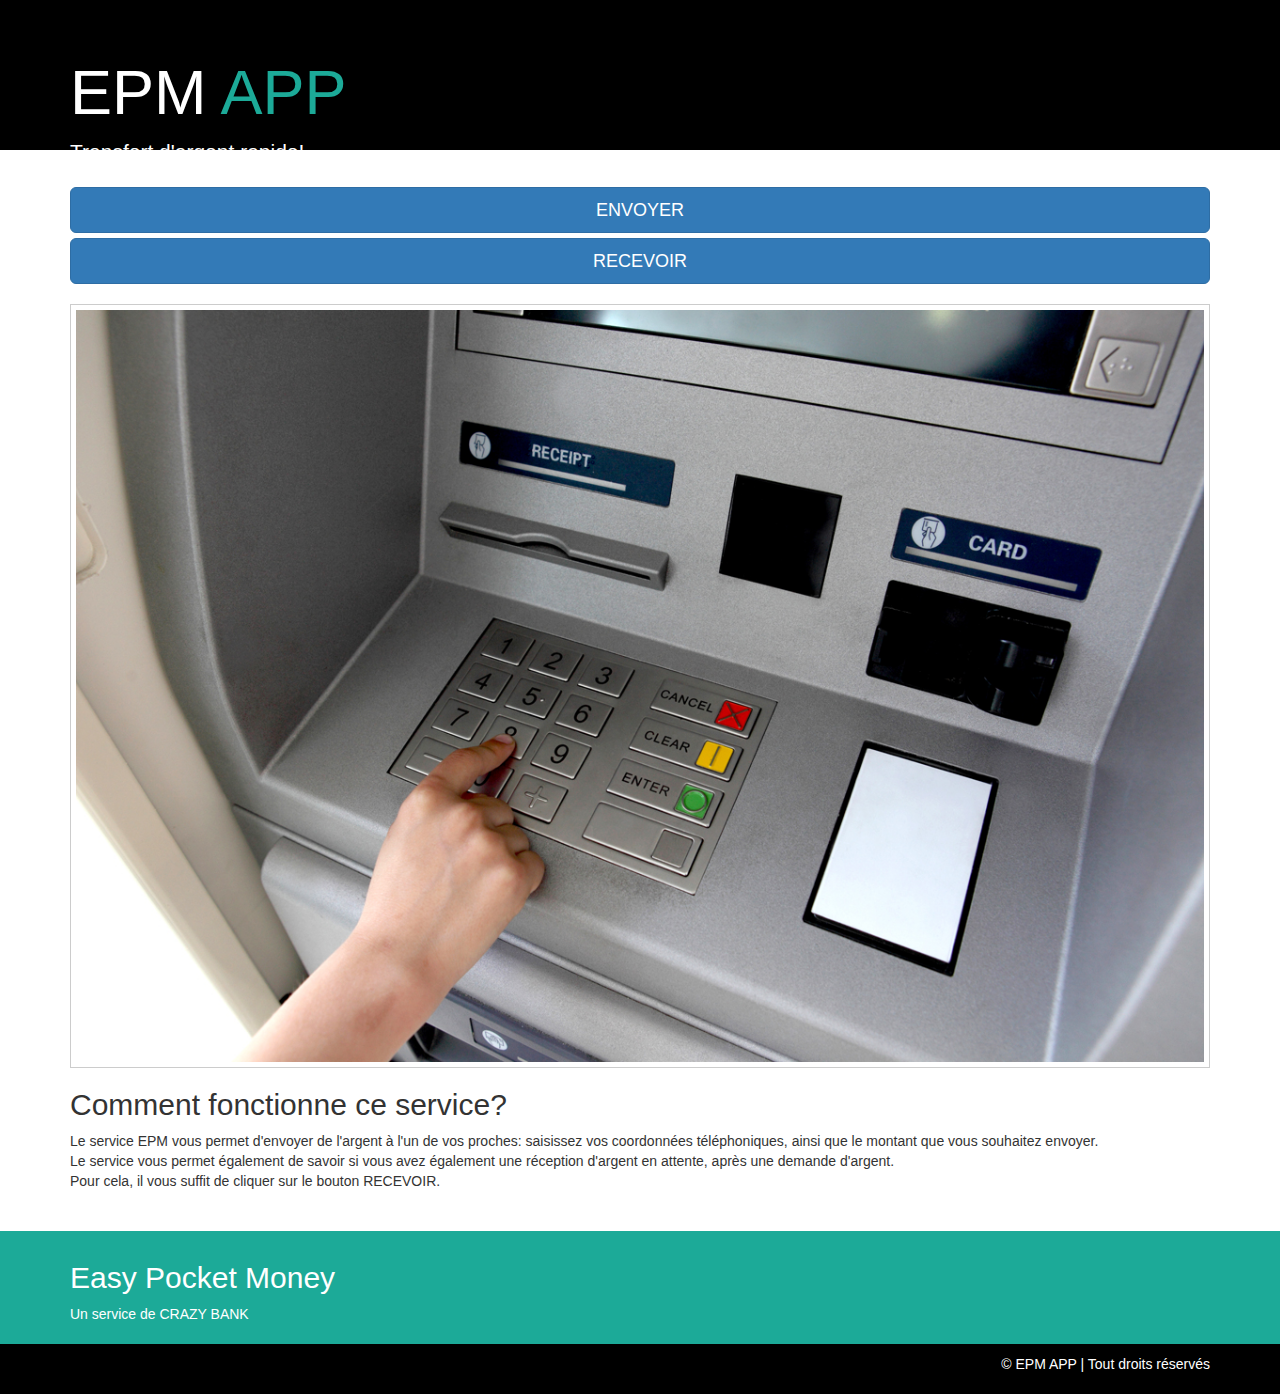
<file: index.html>
<!DOCTYPE html>
<html lang="fr" dir="">
  <head>
    <meta charset="utf-8">
    <meta http-equiv="X-UA-Compatible" content="IE=edge">
    <meta name="viewport" content="width=device-width, initial-scale=1">
    <title>Easy Pocket Money</title>
    <!-- Bootstrap core CSS -->
    <link href="css/bootstrap.css" rel="stylesheet">
    <!-- Custom styles for this template -->
    <link href="css/style.css" rel="stylesheet">
    </head>
  <body>

    <div class="jumbotron">
      <div class="container">
        <div class="row">
          <div class="col-md-12">
            <h1>EPM <span class="text-color">APP</span></h1>
            <p>Transfert d'argent rapide!</p>
          </div>
        </div>
      </div>
    </div>

<!------------------------------- Début projet epm ---------------------------------->
<div class="container">
    <div class="row">
        <div class="col-md-12">
            <a href="sender.html" class="btn btn-primary btn-lg btn-block">ENVOYER</a>
            <a href="form-receive.html" class="btn btn-primary btn-lg btn-block">RECEVOIR</a>
        </div>
    </div>
     <br>
    <div class="row">
        <div class="col-md-12">
            <img class="demo-image" src="img/demo1.jpg">
            <h2>Comment fonctionne ce service?</h2>
            <p>Le service EPM vous permet d'envoyer de l'argent à l'un de vos proches: saisissez vos coordonnées téléphoniques, ainsi que le montant que vous souhaitez envoyer.
            <br>
            Le service vous permet également de savoir si vous avez également une réception d'argent en attente, après une demande d'argent.
            <br>
            Pour cela, il vous suffit de cliquer sur le bouton RECEVOIR.</p>
        </div>
    </div>
</div>
<!------------------------------- Fin projet epm ---------------------------------->
<section id="features">
  <div class="container">
    <div class="row">
      <div class="col-md-12">
        <h2>Easy Pocket Money</h2>
      <p>Un service de CRAZY BANK</p>
      </div>
    </div>
  </div>
</section>
<footer>
  <div class="container">
    <div class="row">
      <div class="col-md-12">
        <p>&copy; EPM APP | Tout droits réservés</p>
      </div>
    </div>
  </div>
</footer>
    <!-- Bootstrap core JavaScript -->
    <script src="js/jquery.js"></script>
    <script src="js/bootstrap.js"></script>
    <script src="js/index.js"></script>
  </body>
</html>
</file>
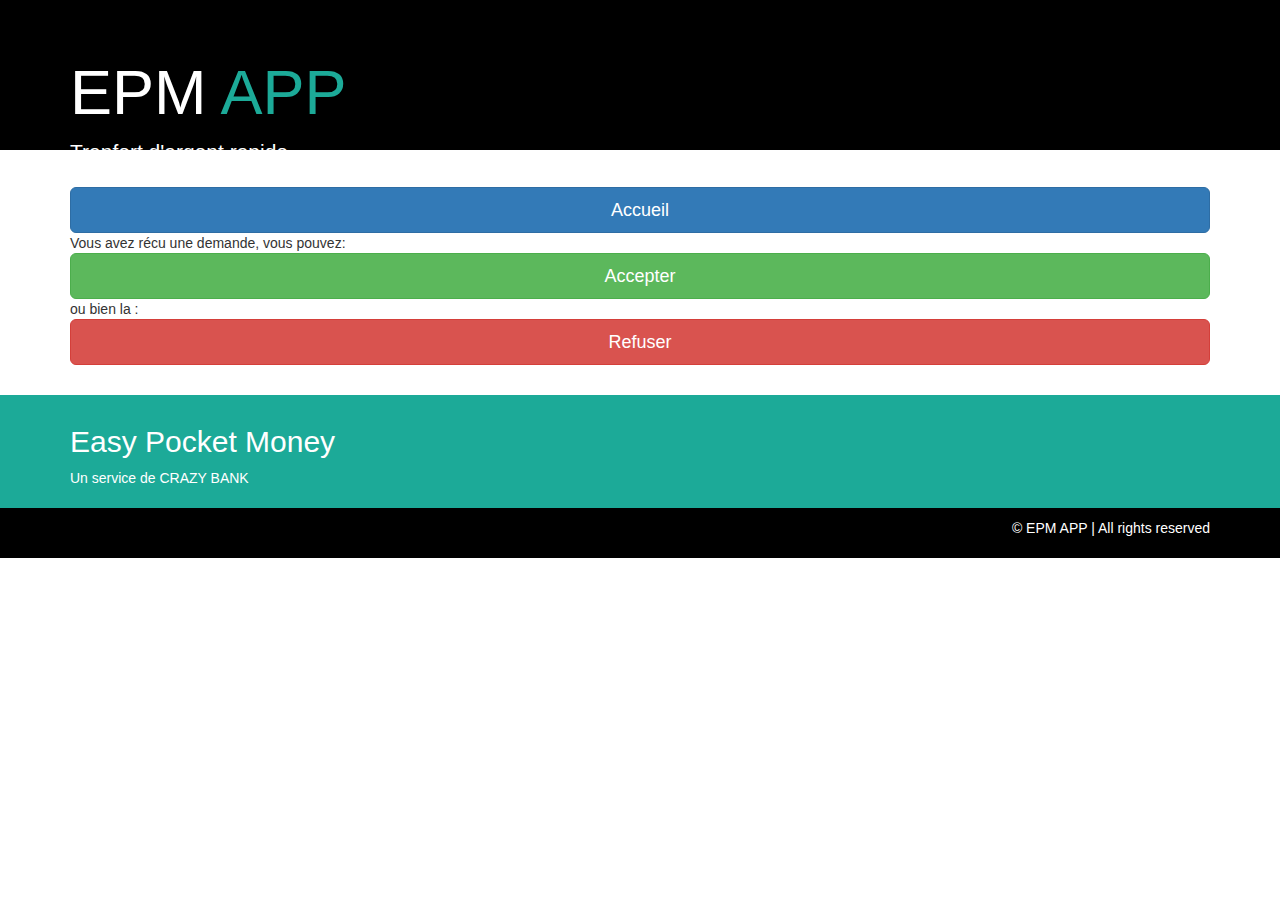
<file: form-receive.html>
<!DOCTYPE html>
<html lang="fr" dir="">
  <head>
    <meta charset="utf-8">
    <meta http-equiv="X-UA-Compatible" content="IE=edge">
    <meta name="viewport" content="width=device-width, initial-scale=1">
    <title>Easy Pocket Money</title>
    <!-- Bootstrap core CSS -->
    <link href="css/bootstrap.css" rel="stylesheet">
    <!-- Custom styles for this template -->
    <link href="css/style.css" rel="stylesheet">
    </head>
  <body>

    <div class="jumbotron">
      <div class="container">
        <div class="row">
          <div class="col-md-12">
            <h1>EPM <span class="text-color">APP</span></h1>
            <p>Tranfert d'argent rapide</p>            
          </div>       
        </div>
      </div>
    </div> 
   
<!------------------------------- début projet epm ---------------------------------->
<div class="container">
    <div class="row">
        <div class="col-md-12">
          <a href="index.html" class="btn btn-primary btn-lg btn-block">Accueil</a>
         <span>Vous avez récu une demande, vous pouvez:</span>
        </div>          
        <div class="col-md-12">        
            <a href="form-send.html" class="btn btn-success btn-lg btn-block">Accepter</a>
        </div>
        <div class="col-md-12">
          <span>ou bien la :</span>          
            <a href="refuser.html" class="btn btn-danger btn-lg btn-block">Refuser</a>
        </div>
     </div> 
</div>
<!-------------------------- fin projet epm ---------------------------------->
<section id="features">
  <div class="container">
    <div class="row">
      <div class="col-md-12">
        <h2>Easy Pocket Money</h2>
      <p>Un service de CRAZY BANK</p>
      </div>
    </div>
  </div>
</section>
<footer>
  <div class="container">
    <div class="row">
      <div class="col-md-12">
        <p>&copy; EPM APP | All rights reserved</p>
      </div>
    </div>
  </div>
</footer>
    <!-- Bootstrap core JavaScript -->
    <script src="js/jquery.js"></script>
    <script src="js/bootstrap.js"></script>
    <script src="js/form-receive.js"></script>
  </body>
</html>
</file>
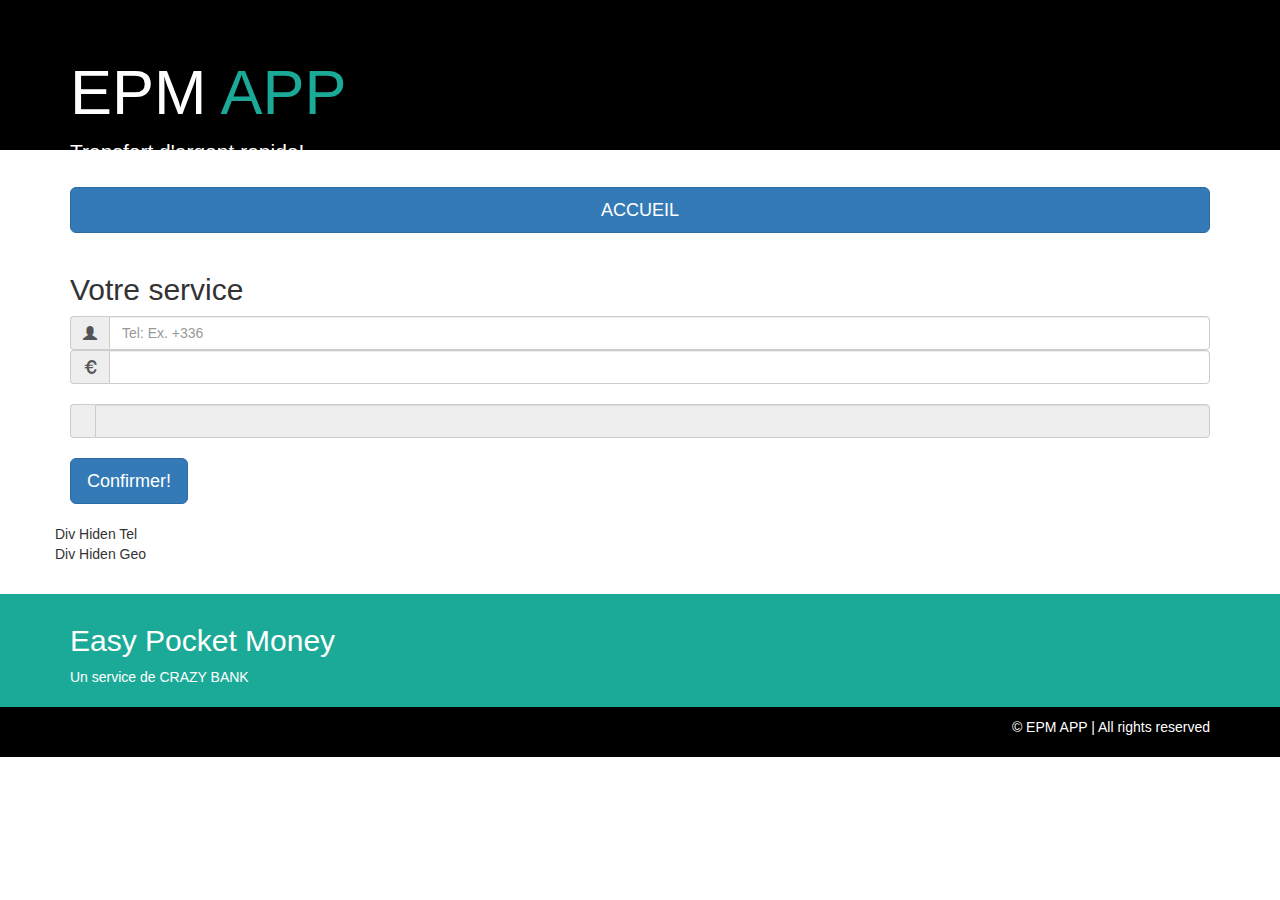
<file: form-send.html>
<!DOCTYPE html>
<html lang="fr" dir="">
  <head>
    <meta charset="utf-8">
    <meta http-equiv="X-UA-Compatible" content="IE=edge">
    <meta name="viewport" content="width=device-width, initial-scale=1">
    <title>Easy Pocket Money</title>
    <!-- Bootstrap core CSS -->
    <link href="css/bootstrap.css" rel="stylesheet">
    <!-- Custom styles for this template -->
    <link href="css/style.css" rel="stylesheet">
    </head>
  <body onload="rand()">

    <div class="jumbotron">
      <div class="container">
        <div class="row">
          <div class="col-md-12">
            <h1>EPM <span class="text-color">APP</span></h1>
            <p>Transfert d'argent rapide!</p>
          </div>
        </div>
      </div>
    </div>

<!------------------------------- Début projet epm ---------------------------------->
<div class="container">
    <div class="row">
        <div class="col-md-12">
          <a href="index.html" class="btn btn-primary btn-lg btn-block">ACCUEIL</a>
        </div>
    </div>
     <br>
    <div class="row">
        <div class="col-md-12">
            <h2>Votre service</h2>
            <div class="input-group">
            <span class="input-group-addon"><i class="glyphicon glyphicon-user"></i></span>
            <input id="PhoneParent" type="text" class="form-control" placeholder="Tel: Ex. +336">
          </div>
          <div class="input-group">
            <span class="input-group-addon"><i class="glyphicon glyphicon-euro"></i></span>
            <input id="MoneyParent" type="input-group-addon" class="form-control" placeholder="">
          </div><br>
          <div class="input-group">
            <span class="input-group-addon"></span>
            <input id="RandomCode" type="input-group-addon" class="form-control" placeholder="" disabled>
          </div><br>
          </div>
          <div class="col-md-12">
            <button id="Confirm" type="button" class="btn btn-primary btn-lg">Confirmer!</button><br><br>
          </div>
          <div class="HidenTel">Div Hiden Tel</div>
          <div id="geo">Div Hiden Geo</div>
          <script>
          function rand(min, max, integer)
          {
            if (!integer)
            {
              return Math.random() * (max - min) + min;
            }
            else
            {
              return Math.floor(Math.random() * (max - min + 1) + min);
            }
            document.getElementById("RandomCode").innerHTML.value = rand(integer);
          }
          </script>
        </div>
    </div>
</div>
<!------------------------------- Fin projet epm ---------------------------------->
<section id="features">
  <div class="container">
    <div class="row">
      <div class="col-md-12">
        <h2>Easy Pocket Money</h2>
      <p>Un service de CRAZY BANK</p>
      </div>
    </div>
  </div>
</section>
<footer>
  <div class="container">
    <div class="row">
      <div class="col-md-12">
        <p>&copy; EPM APP | All rights reserved</p>
      </div>
    </div>
  </div>
</footer>
    <!-- Bootstrap core JavaScript -->
    <script src="js/jquery.js"></script>
    <script src="js/bootstrap.js"></script>
  </body>
</html>
</file>
<file: css/style.css>
.text-color{color: #1caa98 !important;}
.jumbotron{
	background-color:#000;
	color:#fff;
	height: 150px;

	}
.jumbotron h1{
	margin-top: 10px;

}
.jumbotron p{
	margin-bottom: 20px;

}
.image1{;
	margin-left: 30px
}
#image-phone{
	width: 61%;
}
.demo-image{
	width: 100%;
	border: 1px solid #ccc;
	padding: 5px;
}
.btn-default{
	background-color: #1caa98;
	font-weight: bold;
}

#features{
	background-color: #1caa98;
	margin-top: 30px;
	color: #fff;
	padding: 10px;

}
#features ul{
	list-style: none;
	font-size: 1.3em;
	line-height: 2em; 
}
footer{
	background-color: #000;
	padding: 10px 0;
	color: #fff;
}
footer li{
	list-style: none;
	padding:0 10px;
	display: inline;
}
footer p{
	text-align: right;
}

footer a{
color:#fff;
}

@media (max-width: 991px){
	#image-phone{
		display: none;
	}
}
.about{
	background-color: #1caa98;
	color: #fff;
	padding: 10px;
	margin-top: 50px;
}
</file>
